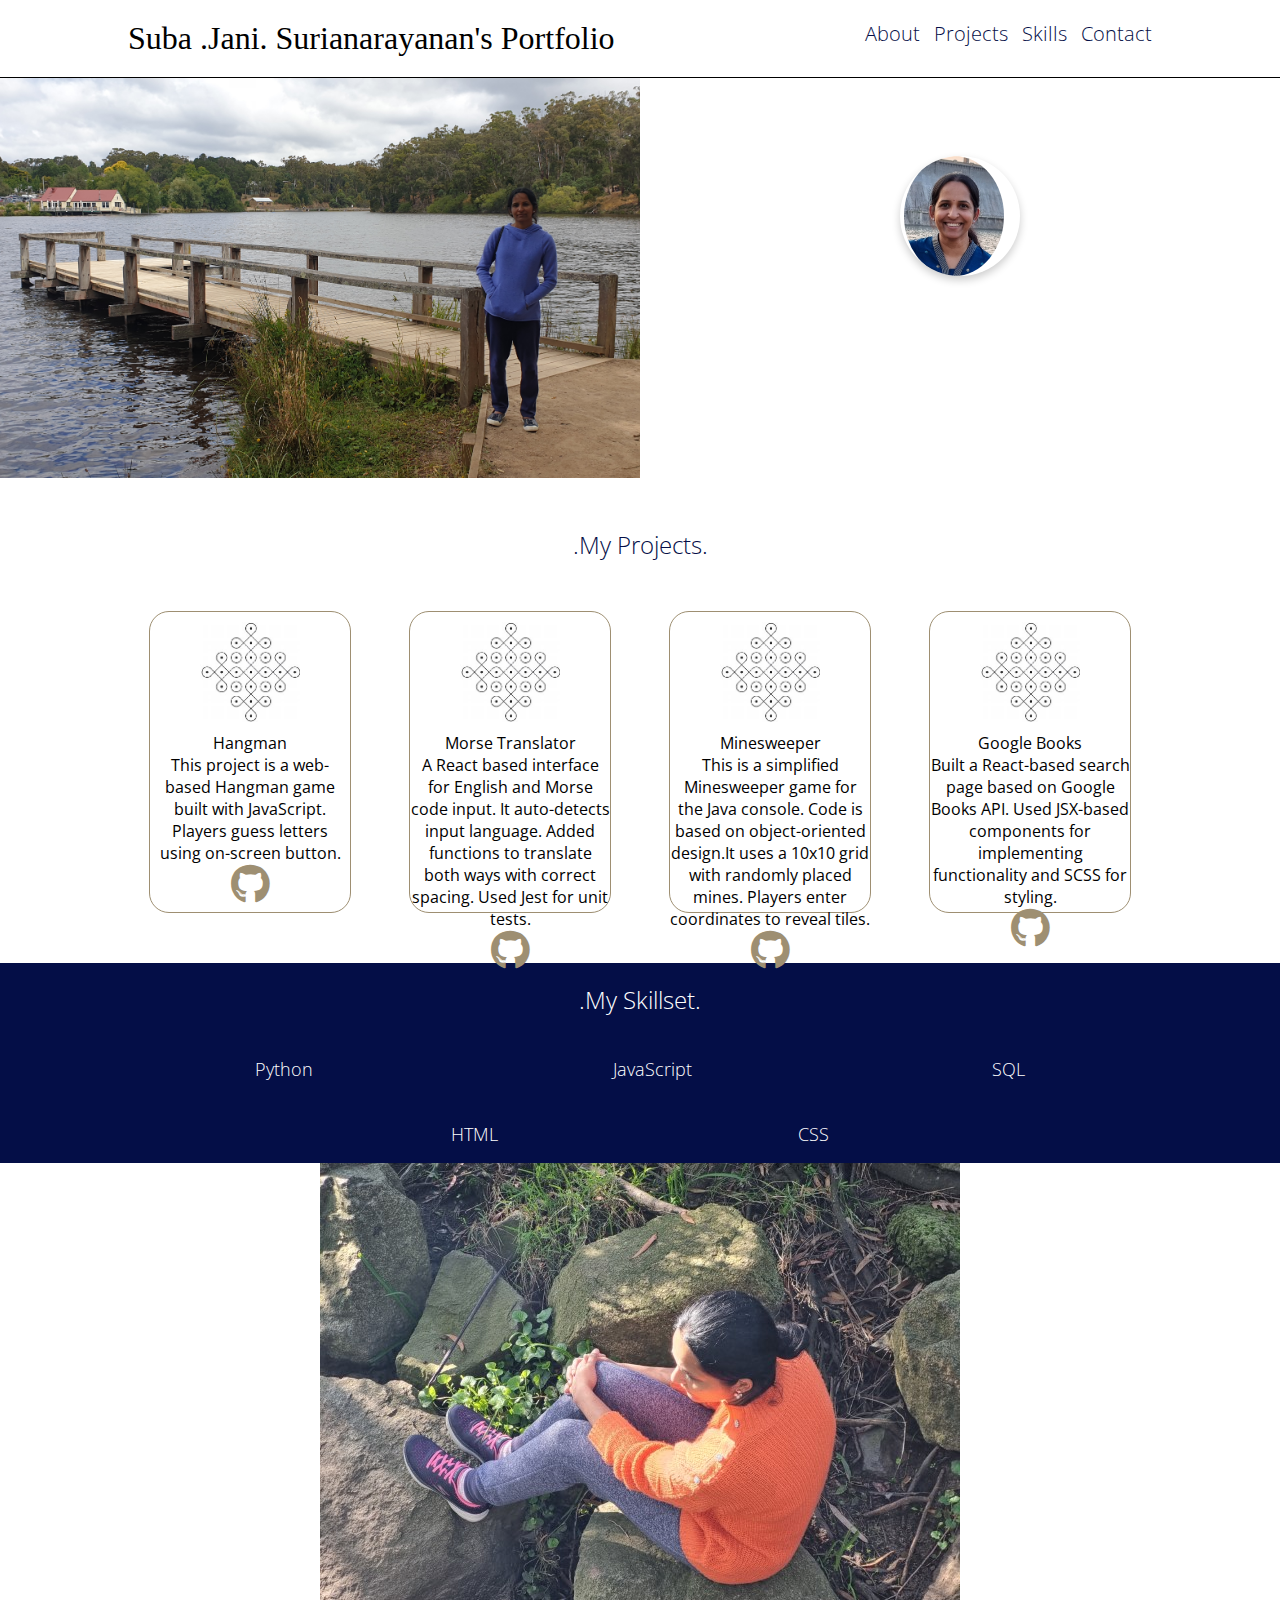
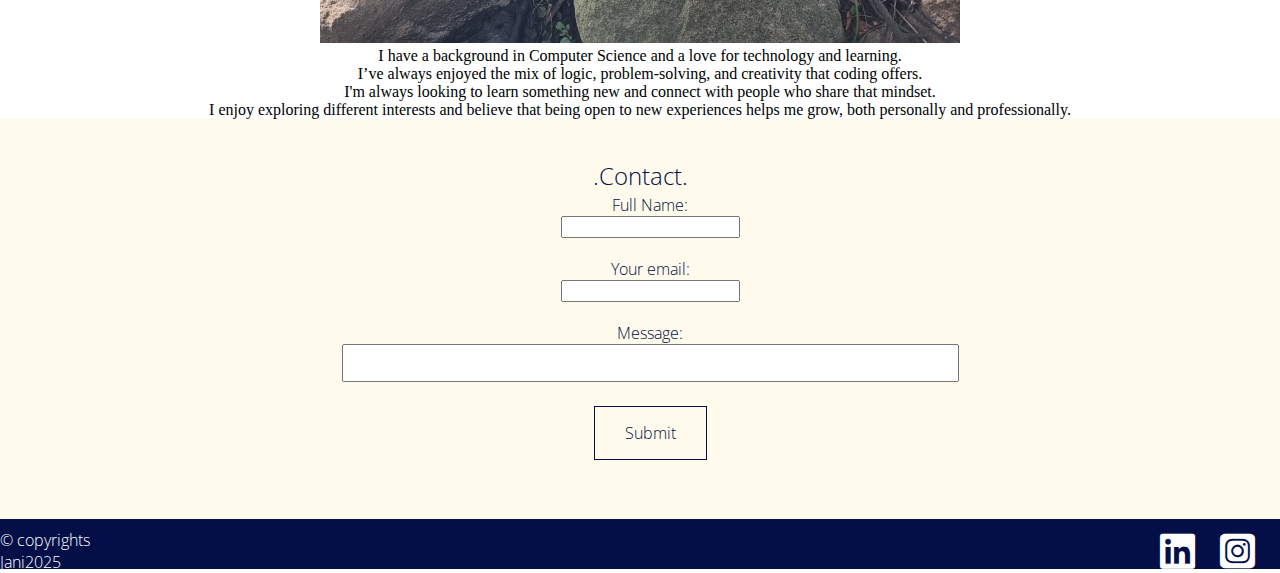
<file: index.html>
<!DOCTYPE html>
<html lang="en">

<head>
    <meta charset="UTF-8">
    <meta name="viewport" content="width=device-width, initial-scale=1.0">
    <title>Jani's Portfolio</title>
    <link rel="stylesheet" href="./styles/astyles.css">
    <!-- <link rel="stylesheet" href="./styles.pstyles.css"> -->
    <link rel="stylesheet" href="https://cdnjs.cloudflare.com/ajax/libs/font-awesome/6.0.0-beta3/css/all.min.css">
    <link rel="preconnect" href="https://fonts.googleapis.com">
    <link rel="preconnect" href="https://fonts.gstatic.com" crossorigin>
    <link rel="stylesheet" href="https://cdnjs.cloudflare.com/ajax/libs/font-awesome/6.0.0-beta3/css/all.min.css">
    <link rel="stylesheet" href="https://cdnjs.cloudflare.com/ajax/libs/font-awesome/6.3.0/css/all.min.css">
    <link href="https://fonts.googleapis.com/css2?family=Rammetto+One&display=swap" rel="stylesheet">
    <link
        href="https://fonts.googleapis.com/css2?family=Assistant:wght@200..800&family=Open+Sans:ital,wght@0,300..800;1,300..800&family=Sometype+Mono:ital,wght@0,400..700;1,400..700&display=swap"
        rel="stylesheet">
</head>

<body>

    <div class="pagecontainer">

        <div class="contentwrap">

            <nav class="nav">
                <div class="nav__link fa-2x">Suba .Jani. Surianarayanan's Portfolio</div>
                <div class="nav__wrapper">
                    <a href="#section1" class="nav__link--margin-left">About</a>
                    <a href="#section2" class="nav__link--margin-left">Projects</a>
                    <a href="#section3" class="nav__link--margin-left">Skills</a>
                    <a href="#section4" class="nav__link--margin-left">Contact</a>
                </div>
            </nav>

            <div class="stickycontent">


                <header class="intro">
                    <section id="section1" class="intro__container intro__container--bg-img">
                    </section>
                    <section class="intro__container intro__container--bg-color">
                        <div class="intro__wrapper">
                            <div class="intro__wrapper-image">
                                <button><img src="./images/smaller_dp.jpg"></button>
                            </div>
                            <div class="intro__wrapper-text">
                                <h1>.About Me.</h1>
                                <p>Hi, Welcome to my portfolio. I am a Programmer. </p>
                                <p>When I am not coding, you are likely to find me solving a Sudoku puzzle, </p>
                                <p>reading books, or unwinding with some Netflix.</p>
                            </div>
                        </div>
                    </section>
                </header>

                <main>

                    <section id="section2" class="project">
                        <h2>.My Projects.</h2>
                        <div class="project__wrapper">
                            <div class="project__box">
                                <p><img src="./images/p1.jpg"></p>
                                <p>Hangman</p>
                                <p>This project is a web-based Hangman game built with JavaScript. Players guess letters
                                    using on-screen button.</p>
                                <a href="https://github.com/JaniTech2025/hangman" target="_blank"><i
                                        class="fa-brands fa-github icon-github fa-2x" style=" color:#9e8f72;"></i></a>
                            </div>
                            <div class="project__box">
                                <p><img src="./images/p1.jpg"></p>
                                <p>Morse Translator</p>
                                <p>A React based interface for English and Morse code input. It auto-detects input
                                    language. Added functions to translate both ways with correct spacing. Used Jest for
                                    unit
                                    tests.
                                </p>
                                <a href="https://github.com/JaniTech2025/MorseTranslator" target="_blank"><i
                                        class="fa-brands fa-github icon-github fa-2x" style=" color:#9e8f72;"></i></a>
                            </div>
                            <div class="project__box">
                                <p><img src="./images/p1.jpg"></p>
                                <p>Minesweeper</p>
                                <p>This is a simplified Minesweeper game for the Java console. Code is based on
                                    object-oriented design.It uses a 10x10 grid with randomly placed mines.
                                    Players enter coordinates to reveal tiles.
                                </p>
                                <a href="https://github.com/JaniTech2025/minesweeper" target="_blank">
                                    <i class="fa-brands fa-github icon-github fa-2x" style=" color:#9e8f72;"></i></a>
                            </div>
                            <div class="project__box">
                                <p><img src="./images/p1.jpg"></p>
                                <p>Google Books</p>
                                <p>Built a React-based search page based on Google Books API. Used JSX-based components
                                    for
                                    implementing functionality and SCSS for styling.
                                </p>
                                <a href="https://github.com/JaniTech2025/GoogleBooks" target="_blank"><i
                                        class="fa-brands fa-github icon-github fa-2x" style=" color:#9e8f72;"></i></a>
                            </div>
                    </section>

                    <section id="section3" class="skillcontainer">
                        <h2>.My Skillset.</h2>
                        <div class="skillcontainer__wrapper">
                            <div class="skillcontainer__text">Python</Python>
                            </div>
                            <div class="skillcontainer__text">JavaScript</div>
                            <div class="skillcontainer__text">SQL</div>
                            <div class="skillcontainer__text">HTML</div>
                            <div class="skillcontainer__text">CSS</div>
                        </div>
                    </section>

                    <div class="moreinfocontainer">
                        <div class="moreinfoimage">
                            <img src="./images/moreintro.jpg">
                        </div>
                        <div class="moreinfotext">
                            <p>I have a background in Computer Science and a
                                love for technology and learning.</p>
                            <p>I’ve always enjoyed the mix of logic, problem-solving, and creativity that coding
                                offers.
                            </p>
                            <p>I'm always looking to learn something new and connect with people who share that
                                mindset. </p>
                            <p>I enjoy exploring different interests and believe that being open to new experiences
                                helps me grow, both personally and professionally.
                            </p>
                        </div>
                    </div>



                    <section id="section4" class="formcontainer">

                        <h2>.Contact.</h2>
                        <div class="formcontainer__wrapper">

                            <form action="mailto:janitech2025@gmail.com" method="POST" enctype="text/plain">

                                <div class="formbox">
                                    <p><label for="full-name">Full Name:</label></p>
                                    <input type="text" id="full-name" name="full-name" required>
                                </div>

                                <div class="formbox">
                                    <p><label for="email">Your email:</label></p>
                                    <input type="email" id="email" name="email" required>
                                </div>

                                <div class="formbox">
                                    <p><label for="message">Message:</label></p>
                                    <textarea id="message" name="message" row="500" cols="75" required></textarea>
                                </div>

                                <div class="formbox">
                                    <button type="submit" class="submit">Submit</button>
                                </div>

                        </div>
                        </form>


                    </section>
                </main>

            </div>

        </div>

        <footer>
            <div class="footer-container">
                <p> &#169 copyrights Jani2025</p>
                <div class="footer-box"><a href="https://www.linkedin.com/in/janitech2025" target="_blank"><i
                            class="fa-brands fa-linkedin fa-2x" style="color: white;"></i></a></div>
                <div class="footer-box"><a href="https://www.instagram.com/aussieinkspire/" target="_blank"><i
                            class="fa-brands fa-square-instagram fa-2x" style="color: white;"></i></a></div>
            </div>
        </footer>

    </div>

</body>

</html>
</file>
<file: styles/astyles.css>
footer {
  background-color: rgb(4, 14, 71);
  height: 50px;
  width: 100px;
}

.footer-container {
  display: flex;
  justify-content: flex-end;
  align-items: center;
  padding-top: 10px;
}
.footer-container p {
  color: white;
  justify-content: space-between;
  padding-right: 80%;
  font-family: "Open Sans", sans-serif;
  font-optical-sizing: auto;
  font-weight: 100;
  font-style: normal;
  font-variation-settings: "wdth" 100;
}

.footer-box {
  display: flex;
  justify-content: space-between;
  padding-right: 25px;
}

* {
  padding: 0;
  margin: 0;
}

.body {
  height: 100vh;
  width: 100vw;
  justify-content: center;
  background-color: white;
  overflow-y: scroll;
  overflow-x: scroll;
}

a:link,
a:active {
  font-family: "Open Sans", sans-serif;
  font-size: 20px;
  font-weight: 200;
  font-style: normal;
  font-variation-settings: "wdth" 100;
  color: rgb(4, 14, 71);
  text-decoration: none;
}

a:visited {
  color: dark rgb(4, 14, 71);
  background-color: white;
  text-decoration: none;
}

.nav {
  border-bottom: 1px solid black;
  padding: 20px 10%;
  display: flex;
  justify-content: space-between;
  align-items: flex-start;
  /*set sticky nav style*/
  position: sticky;
  top: 0;
  z-index: 1000;
  background-color: white;
  /*set sticky nav style*/
}
.nav__link--margin-left {
  margin-left: 10px;
}

.stickycontent {
  flex-grow: 1;
  overflow-y: visible;
  text-align: center;
  height: calc(100% - 60px);
}

.intro {
  display: flex;
}
.intro__wrapper {
  width: 100%;
  display: flex;
  flex-direction: column;
  align-items: center;
  justify-content: center;
  gap: 16px;
  color: white;
}
.intro__wrapper h1,
.intro__wrapper p {
  font-family: "Open Sans", sans-serif;
  font-optical-sizing: auto;
  font-weight: 100;
  font-style: normal;
  font-variation-settings: "wdth" 100;
}
.intro__container {
  width: 50%;
  display: flex;
  flex-direction: row;
  flex-wrap: wrap;
}
.intro__container--bg-blue {
  background-color: rgb(4, 14, 71);
}
.intro__container--bg-img {
  background-image: url("../images/larger_dp.jpg");
  height: 400px;
  background-size: cover;
  background-position: center;
}

.intro__wrapper-image button {
  width: 120px;
  height: 120px;
  border-radius: 50%;
  border: none;
  background-color: transparent;
  display: flex;
  align-items: center;
  justify-content: center;
  overflow: hidden;
  cursor: pointer;
  padding: 0;
  box-shadow: 0 4px 8px rgba(0, 0, 0, 0.2);
}

.intro__wrapper-image img {
  width: auto;
  height: 100%;
  object-fit: fill;
  display: flex;
  flex-wrap: wrap;
  margin-right: 10%;
  border-radius: 50%;
  align-self: center;
  padding-right: 0;
}

.project {
  width: 100%;
  display: flex;
  flex-direction: column;
  align-items: center;
  justify-content: flex-start;
  flex-wrap: wrap;
  background-color: white;
}
.project h2 {
  font-family: "Open Sans", sans-serif;
  font-optical-sizing: auto;
  font-weight: 200;
  font-style: normal;
  font-variation-settings: "wdth" 100;
  margin-top: 50px;
  color: rgb(4, 14, 71);
}
.project .project__wrapper {
  border: 1px rgb(4, 14, 71);
  width: 80%;
  display: flex;
  flex-direction: row;
  flex-wrap: wrap;
  align-items: flex-start;
  justify-content: space-around;
  gap: 16px;
  color: white;
  padding-bottom: 50px;
}
.project__box {
  margin-top: 50px;
  height: 300px;
  width: 200px;
  border: 1px solid #9e8f72;
  background-color: white;
  border-radius: 20px;
}
.project__box img {
  height: 100px;
  width: 100px;
  align-items: end;
  margin-top: 10px;
  margin-bottom: 10px;
  border-radius: 10px;
  vertical-align: bottom;
}
.project__box p {
  color: black;
  font-family: "Open Sans", sans-serif;
}
.project .project {
  display: flex;
}

.skillcontainer {
  height: 200px;
  width: 100%;
  display: flex;
  flex-direction: column;
  flex-wrap: wrap;
  align-items: center;
  background-color: rgb(4, 14, 71);
}
.skillcontainer h2 {
  font-family: "Open Sans", sans-serif;
  font-optical-sizing: auto;
  font-weight: 200;
  font-style: normal;
  font-variation-settings: "wdth" 100;
  margin-top: 20px;
  color: white;
}
.skillcontainer__wrapper {
  display: flex;
  flex-direction: row;
  flex-wrap: wrap;
  align-items: center;
  justify-content: center;
}
.skillcontainer__text {
  display: flex;
  flex-wrap: wrap;
  margin-left: 150px;
  margin-right: 150px;
  align-items: center;
  margin-top: 40px;
  font-family: "Open Sans", sans-serif;
  font-optical-sizing: auto;
  font-weight: 100;
  font-style: normal;
  font-variation-settings: "wdth" 100;
  font-size: 2.5ex;
  color: white;
}

.formcontainer {
  display: flex;
  flex-direction: column;
  justify-content: flex-start;
  align-items: center;
  height: 400px;
  width: 100%;
  background-color: rgb(255, 251, 236);
}
.formcontainer h2 {
  font-family: "Open Sans", sans-serif;
  font-optical-sizing: auto;
  font-weight: 200;
  font-style: normal;
  font-variation-settings: "wdth" 100;
  margin-top: 40px;
  margin-bottom: 25px;
  color: rgb(4, 14, 71);
}

.formcontainer__wrapper {
  display: flex;
  flex-direction: row;
  justify-content: center;
  align-items: center;
  height: 200px;
  width: 100%;
}

label {
  font-family: "Open Sans", sans-serif;
  font-optical-sizing: auto;
  font-weight: 300;
  font-style: normal;
  font-variation-settings: "wdth" 100;
  font-size: 1rem;
  display: block;
  color: rgb(4, 14, 71);
}

.submit {
  background-color: rgb(255, 251, 236);
  border: 1px solid rgb(4, 14, 71);
  border-color: 40%;
  font-family: "Open Sans", sans-serif;
  font-optical-sizing: auto;
  font-weight: 300;
  font-style: normal;
  font-variation-settings: "wdth" 100;
  font-size: 1rem;
  color: rgb(4, 14, 71);
  padding: 15px 30px;
  text-align: center;
  text-decoration: none;
}

.formbox {
  padding-left: 20px;
  padding-top: 20px;
}

textarea,
input[type=text],
input[type=email] {
  resize: none;
  font-family: "Open Sans", sans-serif;
  font-optical-sizing: auto;
  font-weight: 200;
  font-style: normal;
  font-variation-settings: "wdth" 100;
}

footer {
  background-color: rgb(4, 14, 71);
  height: 50px;
  width: 100%;
}

/*Flex container*/
.footer-container {
  display: flex;
  justify-content: flex-end;
  align-items: center;
  padding-top: 10px;
}

.footer-container p {
  color: white;
  justify-content: space-between;
  padding-right: 80%;
  font-family: "Open Sans", sans-serif;
  font-optical-sizing: auto;
  font-weight: 100;
  font-style: normal;
  font-variation-settings: "wdth" 100;
}

/*Flex item */
.footer-box {
  display: flex;
  justify-content: space-between;
  padding-right: 25px;
}

@media (max-width: 768px) {
  .intro__wrapper {
    flex-direction: column;
    align-items: center;
    text-align: center;
  }
  .into__wrapper-text {
    text-align: center;
  }
}

/*# sourceMappingURL=astyles.css.map */
</file>
